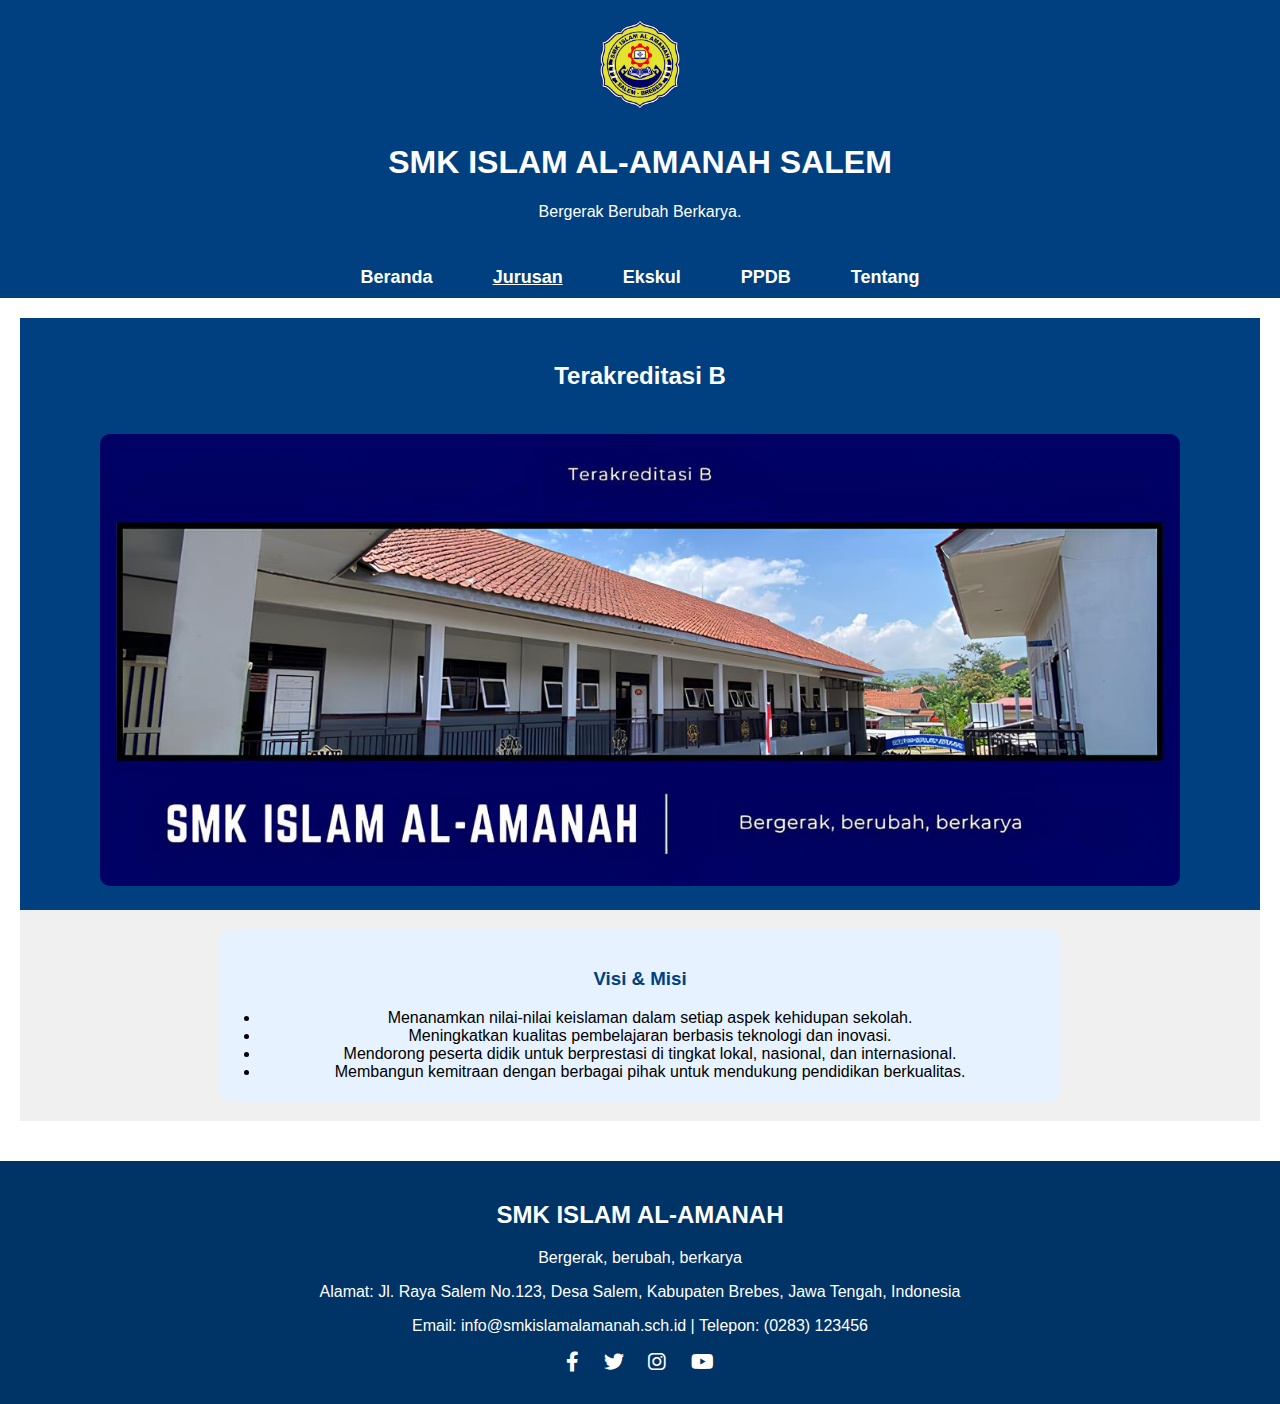
<file: index.html>
<!DOCTYPE html>
<html lang="en">
<head>
  <meta charset="UTF-8">
  <meta name="viewport" content="width=device-width, initial-scale=1.0">
  <title>SMK Islam Al-Amanah Salem</title>
  <link rel="stylesheet" href="styles.css">
  <link href="https://cdnjs.cloudflare.com/ajax/libs/font-awesome/6.0.0-beta3/css/all.min.css" rel="stylesheet">
</head>
<body>
  <header>
    <div class="logo">
      <img src="img/logoo.png" alt="Logo SMK Islam Al-Amanah">
    </div>
    <h1>SMK ISLAM AL-AMANAH SALEM</h1>
    <p>Bergerak Berubah Berkarya.</p>
  </header>
  <nav>
    <ul>
      <li><a href="index.html">Beranda</a></li>
      <li><a href="jurusan.html" class="active">Jurusan</a></li>
      <li><a href="ekstrakurikuler.html">Ekskul</a></li>
      <li><a href="ppdb.html">PPDB</a></li>
      <li><a href="tentang.html">Tentang</a></li>
    </ul>
  </nav>
  <main>
    <div class="banner">
      <p>Terakreditasi B</p>
      <img src="img/sekolah.jpg" alt="Gedung Sekolah">
    </div>
    <div class="visi-misi-container">
      <div class="misi">
        <h3>Visi & Misi</h3>
        <ul>
          <li>Menanamkan nilai-nilai keislaman dalam setiap aspek kehidupan sekolah.</li>
          <li>Meningkatkan kualitas pembelajaran berbasis teknologi dan inovasi.</li>
          <li>Mendorong peserta didik untuk berprestasi di tingkat lokal, nasional, dan internasional.</li>
          <li>Membangun kemitraan dengan berbagai pihak untuk mendukung pendidikan berkualitas.</li>
        </ul>
      </div>
    </div>
  </main>
  <footer>
    <h2>SMK ISLAM AL-AMANAH</h2>
    <p>Bergerak, berubah, berkarya</p>
    <div class="address">
      <p>Alamat: Jl. Raya Salem No.123, Desa Salem, Kabupaten Brebes, Jawa Tengah, Indonesia</p>
      <p>Email: info@smkislamalamanah.sch.id | Telepon: (0283) 123456</p>
    </div>
    <div class="social-media">
      <a href="#" target="_blank"><i class="fab fa-facebook-f"></i></a>
      <a href="#" target="_blank"><i class="fab fa-twitter"></i></a>
      <a href="#" target="_blank"><i class="fab fa-instagram"></i></a>
      <a href="#" target="_blank"><i class="fab fa-youtube"></i></a>
    </div>
  </footer>
</body>
</html>
</file>
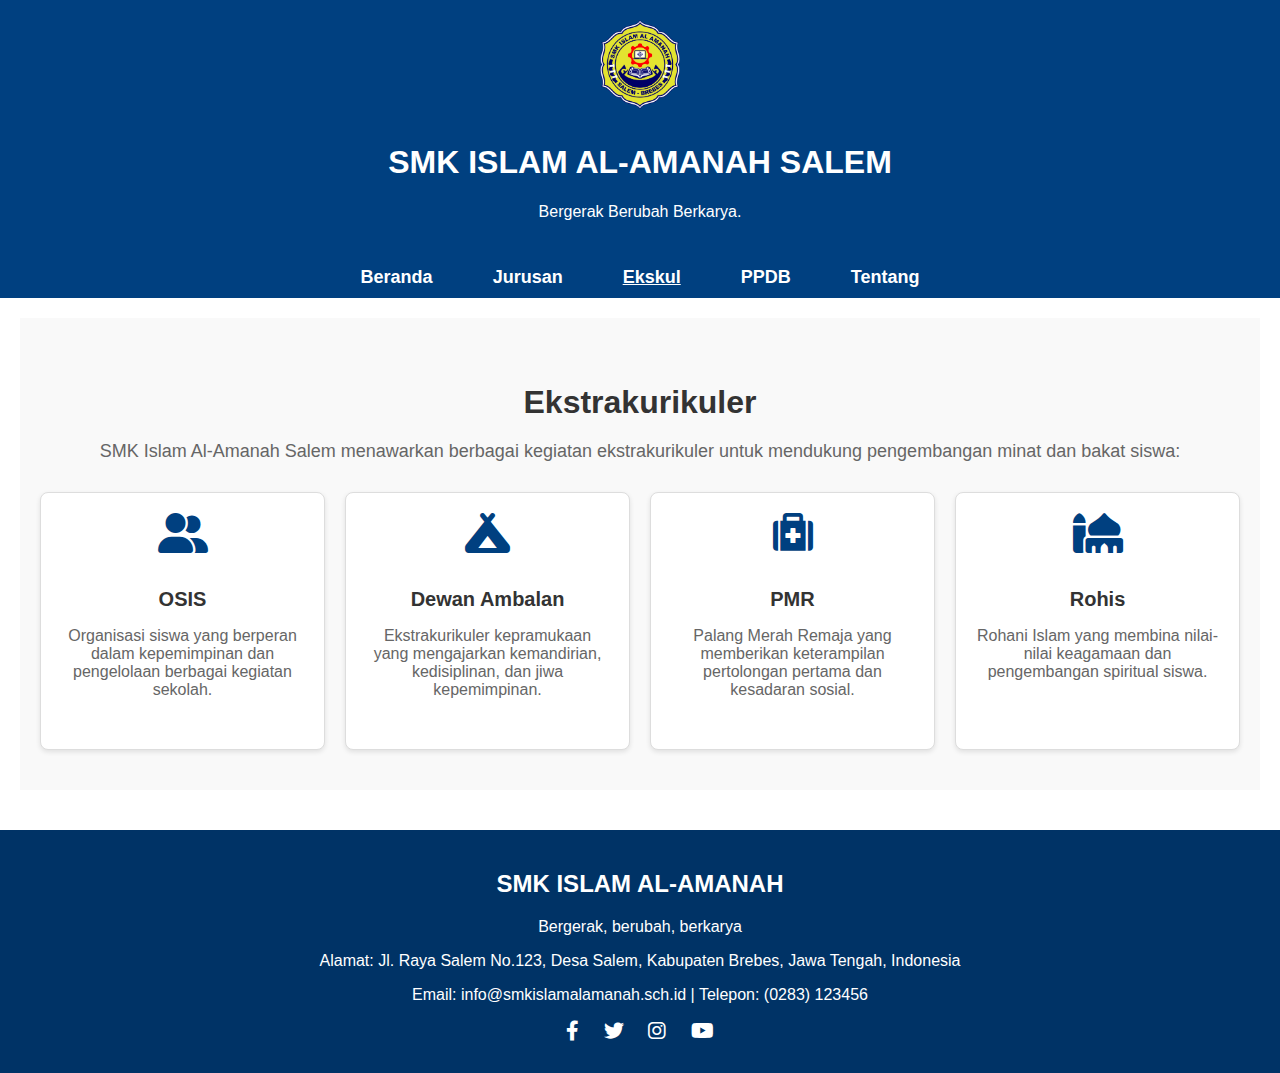
<file: ekstrakurikuler.html>
<!DOCTYPE html>
<html lang="en">
<head>
  <meta charset="UTF-8">
  <meta name="viewport" content="width=device-width, initial-scale=1.0">
  <title>Ekstrakurikuler - SMK Islam Al-Amanah Salem</title>
  <link rel="stylesheet" href="styles.css">
  <link href="https://cdnjs.cloudflare.com/ajax/libs/font-awesome/6.0.0-beta3/css/all.min.css" rel="stylesheet">
</head>
<body>
  <header>
    <div class="logo">
      <img src="img/logoo.png" alt="Logo SMK Islam Al-Amanah">
    </div>
    <h1>SMK ISLAM AL-AMANAH SALEM</h1>
    <p>Bergerak Berubah Berkarya.</p>
  </header>
  <nav>
    <ul>
      <li><a href="index.html">Beranda</a></li>
      <li><a href="jurusan.html">Jurusan</a></li>
      <li><a href="ekstrakurikuler.html" class="active">Ekskul</a></li>
      <li><a href="ppdb.html">PPDB</a></li>
      <li><a href="tentang.html">Tentang</a></li>
    </ul>
  </nav>
  <main>
    <section class="ekskul">
      <h2>Ekstrakurikuler</h2>
      <p>SMK Islam Al-Amanah Salem menawarkan berbagai kegiatan ekstrakurikuler untuk mendukung pengembangan minat dan bakat siswa:</p>
      <div class="ekskul-list">
        <div class="ekskul-item">
          <i class="fas fa-user-friends"></i>
          <h3>OSIS</h3>
          <p>Organisasi siswa yang berperan dalam kepemimpinan dan pengelolaan berbagai kegiatan sekolah.</p>
        </div>
        <div class="ekskul-item">
          <i class="fas fa-campground"></i>
          <h3>Dewan Ambalan</h3>
          <p>Ekstrakurikuler kepramukaan yang mengajarkan kemandirian, kedisiplinan, dan jiwa kepemimpinan.</p>
        </div>
        <div class="ekskul-item">
          <i class="fas fa-medkit"></i>
          <h3>PMR</h3>
          <p>Palang Merah Remaja yang memberikan keterampilan pertolongan pertama dan kesadaran sosial.</p>
        </div>
        <div class="ekskul-item">
          <i class="fas fa-mosque"></i>
          <h3>Rohis</h3>
          <p>Rohani Islam yang membina nilai-nilai keagamaan dan pengembangan spiritual siswa.</p>
        </div>
      </div>
    </section>
  </main>
  <footer>
    <h2>SMK ISLAM AL-AMANAH</h2>
    <p>Bergerak, berubah, berkarya</p>
    <div class="address">
      <p>Alamat: Jl. Raya Salem No.123, Desa Salem, Kabupaten Brebes, Jawa Tengah, Indonesia</p>
      <p>Email: info@smkislamalamanah.sch.id | Telepon: (0283) 123456</p>
    </div>
    <div class="social-media">
      <a href="#" target="_blank"><i class="fab fa-facebook-f"></i></a>
      <a href="#" target="_blank"><i class="fab fa-twitter"></i></a>
      <a href="#" target="_blank"><i class="fab fa-instagram"></i></a>
      <a href="#" target="_blank"><i class="fab fa-youtube"></i></a>
    </div>
  </footer>
</body>
</html>
</file>
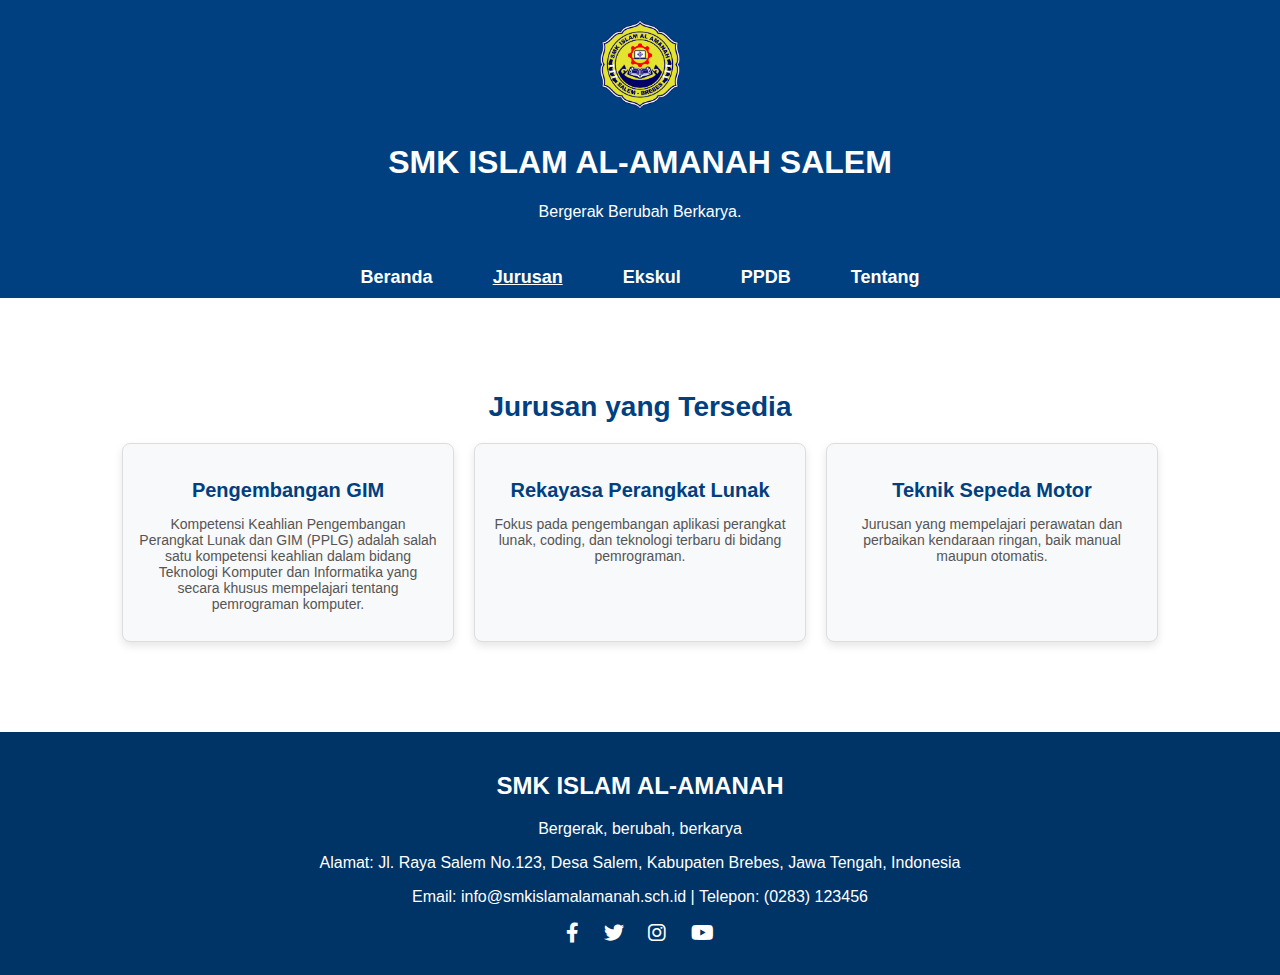
<file: jurusan.html>
<!DOCTYPE html>
<html lang="en">
<head>
  <meta charset="UTF-8">
  <meta name="viewport" content="width=device-width, initial-scale=1.0">
  <title>Jurusan - SMK Islam Al-Amanah Salem</title>
  <link rel="stylesheet" href="styles.css">
  <link href="https://cdnjs.cloudflare.com/ajax/libs/font-awesome/6.0.0-beta3/css/all.min.css" rel="stylesheet">
</head>
<body>
  <header>
    <div class="logo">
      <img src="img/logoo.png" alt="Logo SMK Islam Al-Amanah">
    </div>
    <h1>SMK ISLAM AL-AMANAH SALEM</h1>
    <p>Bergerak Berubah Berkarya.</p>
  </header>
  <nav>
    <ul>
      <li><a href="index.html">Beranda</a></li>
      <li><a href="jurusan.html" class="active">Jurusan</a></li>
      <li><a href="ekstrakurikuler.html">Ekskul</a></li>
      <li><a href="ppdb.html">PPDB</a></li>
      <li><a href="tentang.html">Tentang</a></li>
    </ul>
  </nav>
  <main>
    <section class="jurusan">
      <h2>Jurusan yang Tersedia</h2>
      <div class="jurusan-list">
        <div class="jurusan-item">
          <h3>Pengembangan GIM</h3>
          <p>Kompetensi Keahlian Pengembangan Perangkat Lunak dan GIM (PPLG) adalah salah satu kompetensi keahlian dalam bidang Teknologi Komputer dan Informatika yang secara khusus mempelajari tentang pemrograman komputer.</p>
        </div>
        <div class="jurusan-item">
          <h3>Rekayasa Perangkat Lunak</h3>
          <p>Fokus pada pengembangan aplikasi perangkat lunak, coding, dan teknologi terbaru di bidang pemrograman.</p>
        </div>
        <div class="jurusan-item">
          <h3>Teknik Sepeda Motor</h3>
          <p>Jurusan yang mempelajari perawatan dan perbaikan kendaraan ringan, baik manual maupun otomatis.</p>
        </div>
      </div>
    </section>
  </main>
  <footer>
    <h2>SMK ISLAM AL-AMANAH</h2>
    <p>Bergerak, berubah, berkarya</p>
    <div class="address">
      <p>Alamat: Jl. Raya Salem No.123, Desa Salem, Kabupaten Brebes, Jawa Tengah, Indonesia</p>
      <p>Email: info@smkislamalamanah.sch.id | Telepon: (0283) 123456</p>
    </div>
    <div class="social-media">
      <a href="#" target="_blank"><i class="fab fa-facebook-f"></i></a>
      <a href="#" target="_blank"><i class="fab fa-twitter"></i></a>
      <a href="#" target="_blank"><i class="fab fa-instagram"></i></a>
      <a href="#" target="_blank"><i class="fab fa-youtube"></i></a>
    </div>
  </footer>
</body>
</html>
</file>
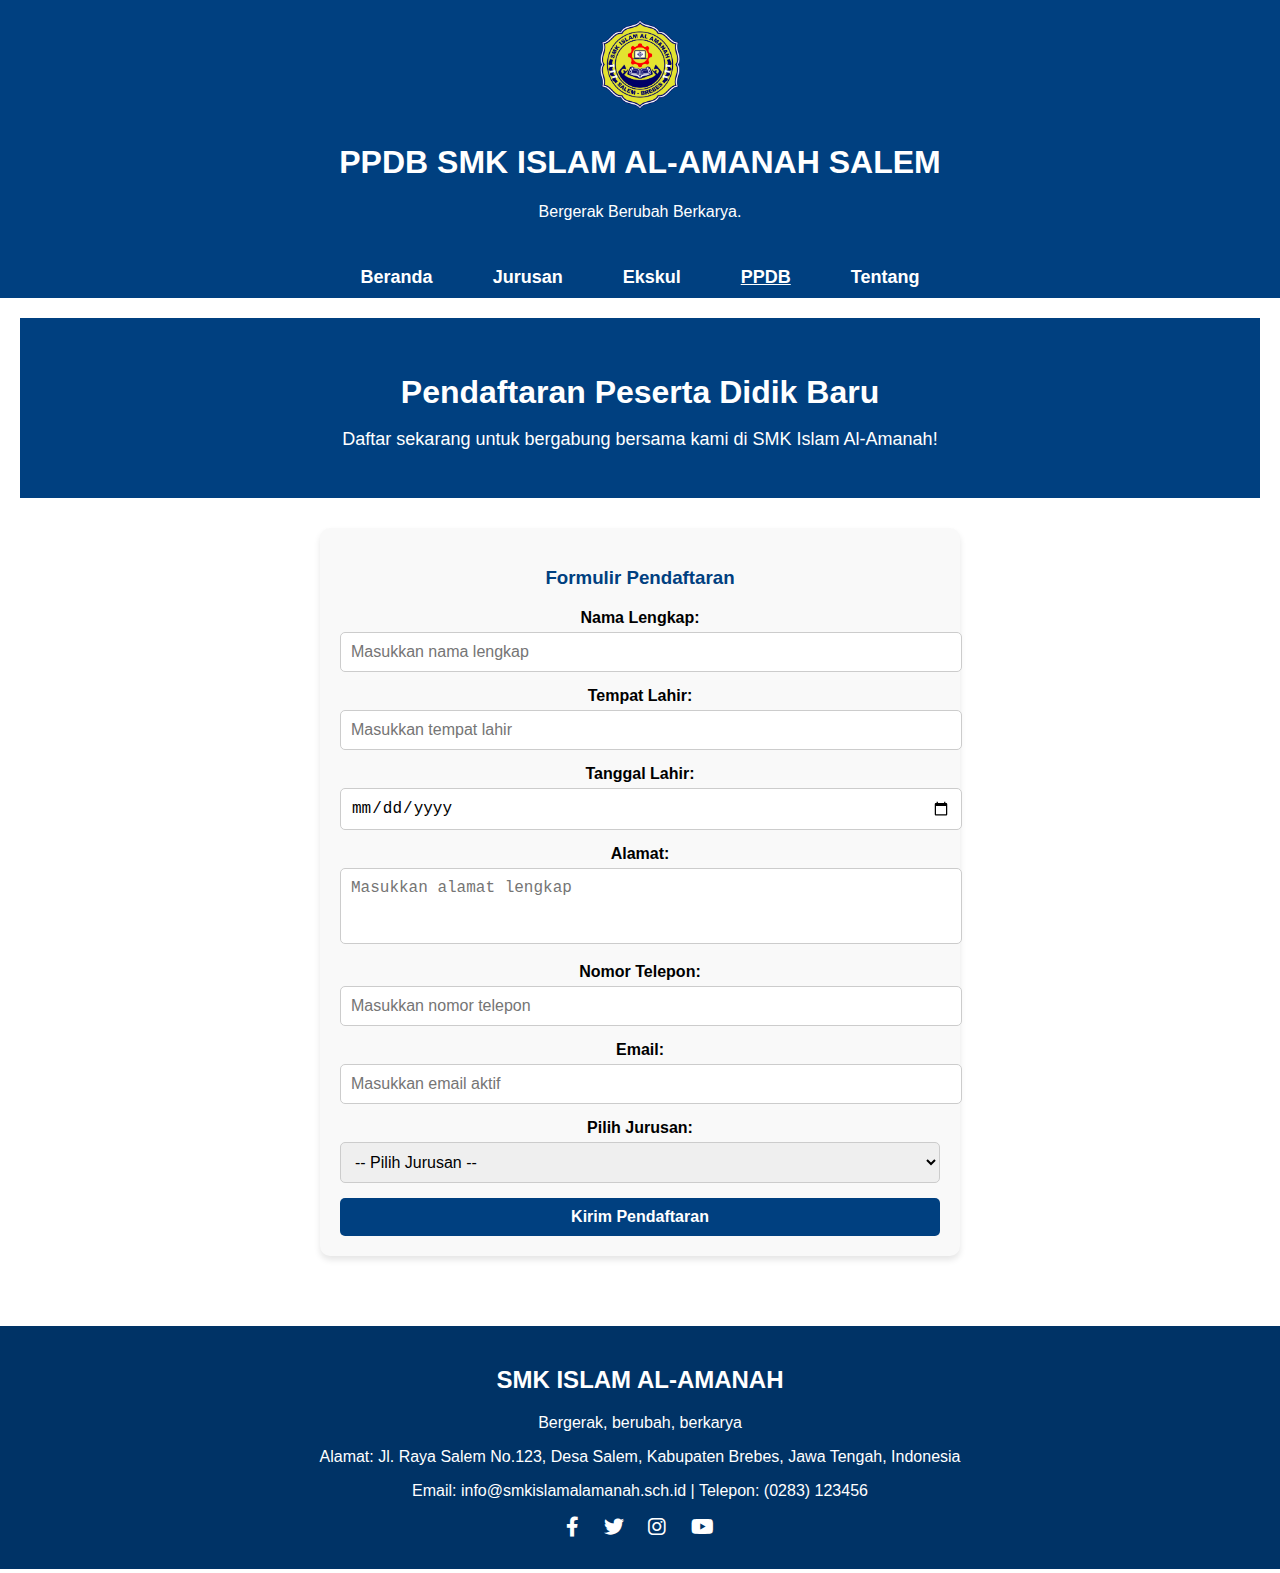
<file: ppdb.html>
<!DOCTYPE html>
<html lang="en">
<head>
  <meta charset="UTF-8">
  <meta name="viewport" content="width=device-width, initial-scale=1.0">
  <title>PPDB SMK Islam Al-Amanah</title>
  <link rel="stylesheet" href="styles.css">
  <link href="https://cdnjs.cloudflare.com/ajax/libs/font-awesome/6.0.0-beta3/css/all.min.css" rel="stylesheet">
</head>
<body>
  <header>
    <div class="logo">
      <img src="img/logoo.png" alt="Logo SMK Islam Al-Amanah">
    </div>
    <h1>PPDB SMK ISLAM AL-AMANAH SALEM</h1>
    <p>Bergerak Berubah Berkarya.</p>
  </header>
  <nav>
    <ul>
      <li><a href="index.html">Beranda</a></li>
      <li><a href="jurusan.html">Jurusan</a></li>
      <li><a href="ekstrakurikuler.html">Ekskul</a></li>
      <li><a href="ppdb.html" class="active">PPDB</a></li>
      <li><a href="tentang.html">Tentang</a></li>
    </ul>
  </nav>
  <main>
    <div class="ppdb-banner">
      <h2>Pendaftaran Peserta Didik Baru</h2>
      <p>Daftar sekarang untuk bergabung bersama kami di SMK Islam Al-Amanah!</p>
    </div>
    <div class="form-container">
      <form action="submit_ppdb.php" method="POST">
        <h3>Formulir Pendaftaran</h3>
        <div class="form-group">
          <label for="name">Nama Lengkap:</label>
          <input type="text" id="name" name="name" placeholder="Masukkan nama lengkap" required>
        </div>
        <div class="form-group">
          <label for="birthplace">Tempat Lahir:</label>
          <input type="text" id="birthplace" name="birthplace" placeholder="Masukkan tempat lahir" required>
        </div>
        <div class="form-group">
          <label for="birthdate">Tanggal Lahir:</label>
          <input type="date" id="birthdate" name="birthdate" required>
        </div>
        <div class="form-group">
          <label for="address">Alamat:</label>
          <textarea id="address" name="address" rows="3" placeholder="Masukkan alamat lengkap" required></textarea>
        </div>
        <div class="form-group">
          <label for="phone">Nomor Telepon:</label>
          <input type="tel" id="phone" name="phone" placeholder="Masukkan nomor telepon" required>
        </div>
        <div class="form-group">
          <label for="email">Email:</label>
          <input type="email" id="email" name="email" placeholder="Masukkan email aktif" required>
        </div>
        <div class="form-group">
          <label for="program">Pilih Jurusan:</label>
          <select id="program" name="program" required>
            <option value="">-- Pilih Jurusan --</option>
            <option value="tkj">Teknik Komputer dan Jaringan (TKJ)</option>
            <option value="akuntansi">Akuntansi</option>
            <option value="multimedia">Multimedia</option>
          </select>
        </div>
        <button type="submit" class="btn-submit">Kirim Pendaftaran</button>
      </form>
    </div>
  </main>
  <footer>
    <h2>SMK ISLAM AL-AMANAH</h2>
    <p>Bergerak, berubah, berkarya</p>
    <div class="address">
      <p>Alamat: Jl. Raya Salem No.123, Desa Salem, Kabupaten Brebes, Jawa Tengah, Indonesia</p>
      <p>Email: info@smkislamalamanah.sch.id | Telepon: (0283) 123456</p>
    </div>
    <div class="social-media">
      <a href="#" target="_blank"><i class="fab fa-facebook-f"></i></a>
      <a href="#" target="_blank"><i class="fab fa-twitter"></i></a>
      <a href="#" target="_blank"><i class="fab fa-instagram"></i></a>
      <a href="#" target="_blank"><i class="fab fa-youtube"></i></a>
    </div>
  </footer>
</body>
</html>
</file>
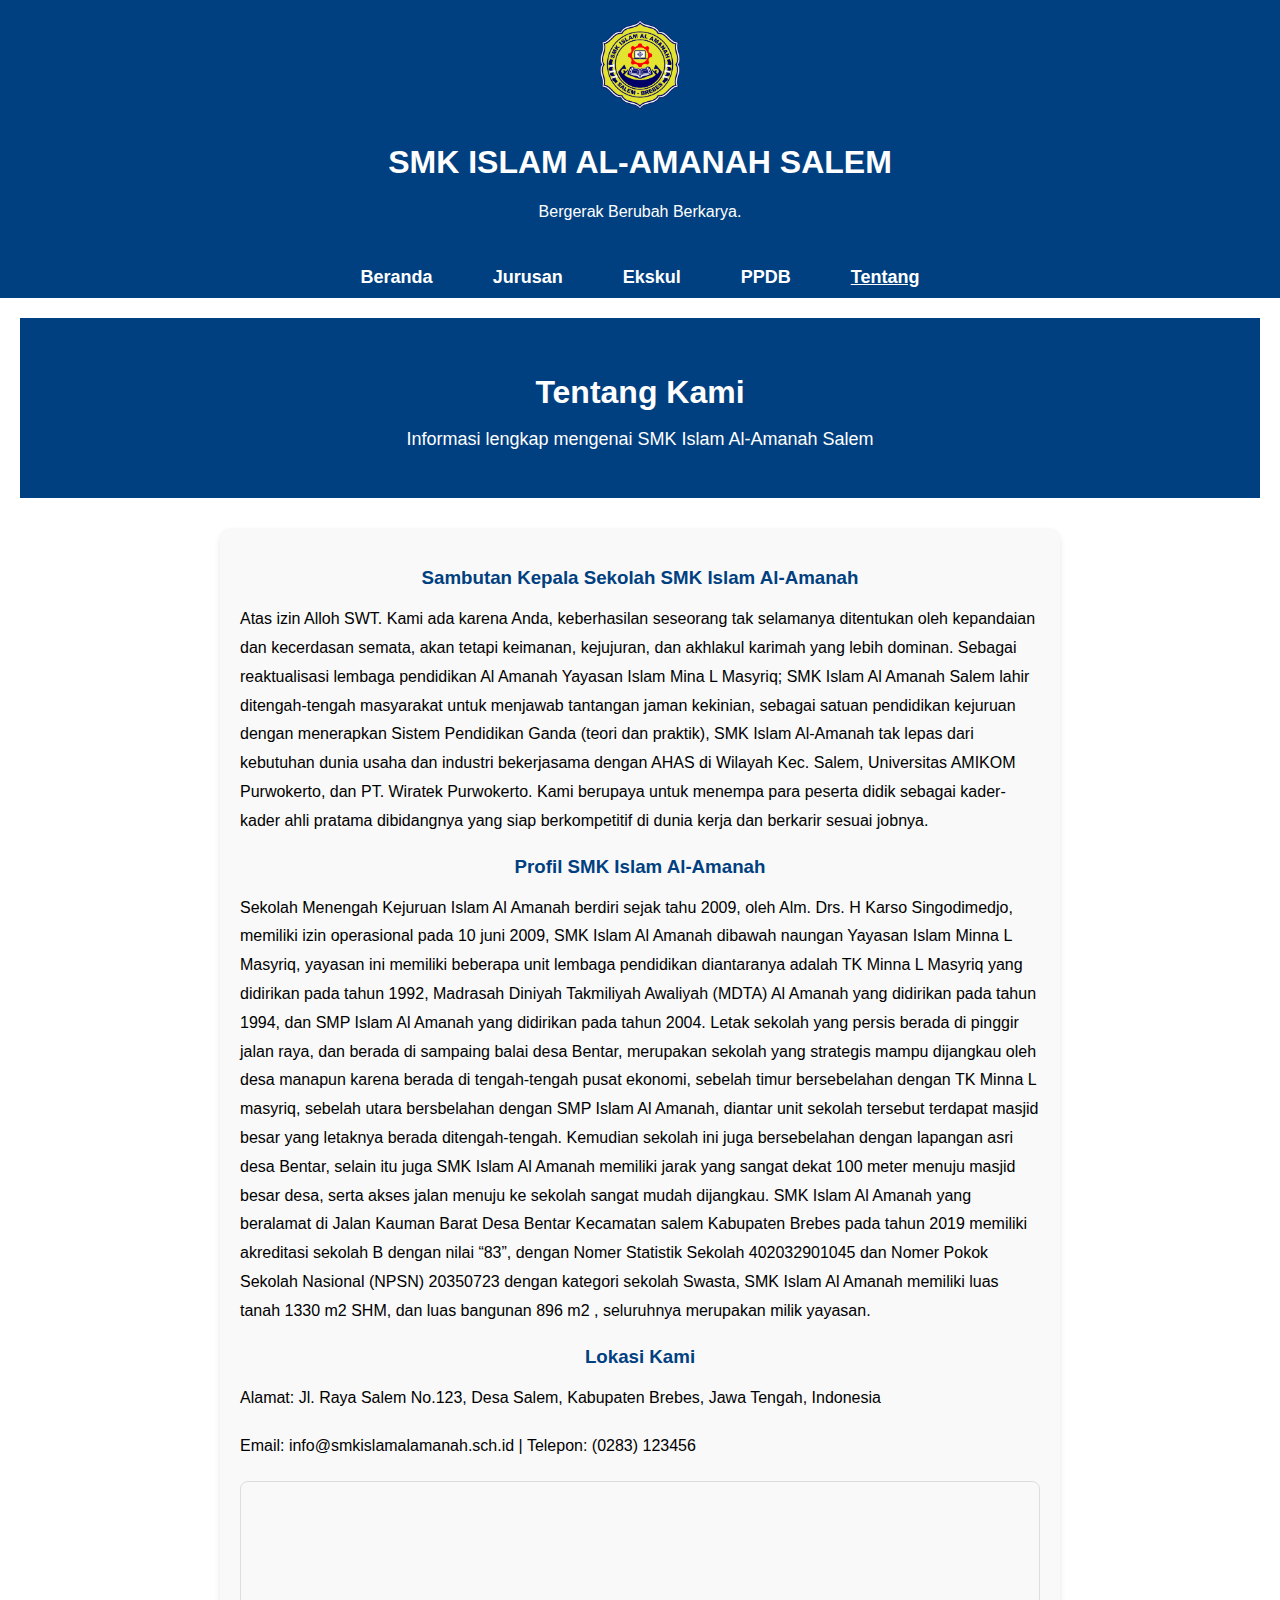
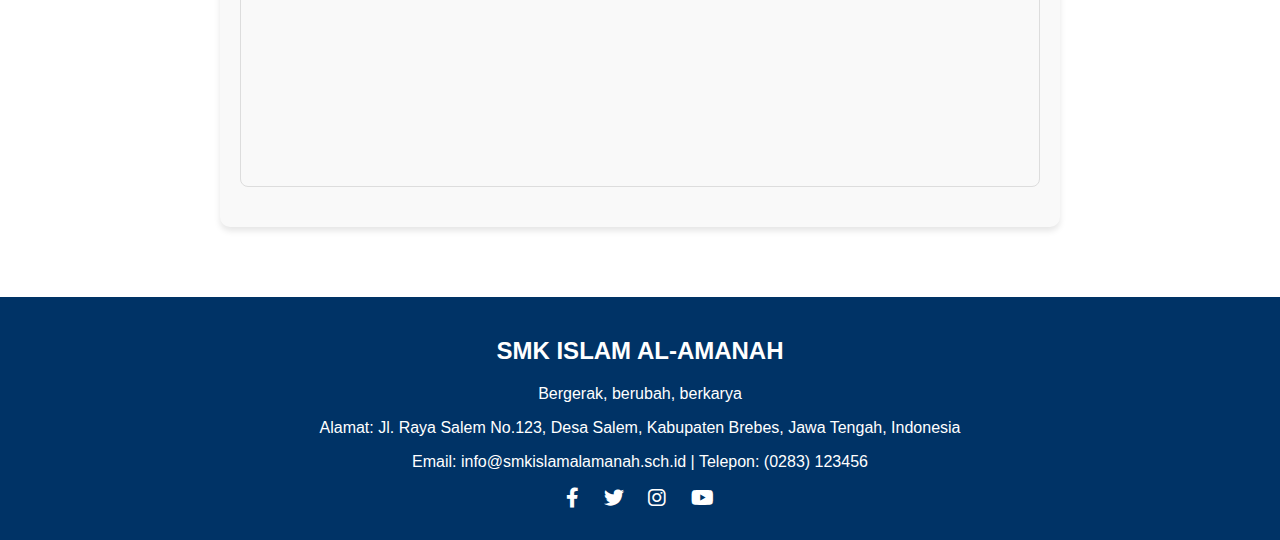
<file: tentang.html>
<!DOCTYPE html>
<html lang="en">
<head>
  <meta charset="UTF-8">
  <meta name="viewport" content="width=device-width, initial-scale=1.0">
  <title>Tentang SMK Islam Al-Amanah Salem</title>
  <link rel="stylesheet" href="styles.css">
  <link href="https://cdnjs.cloudflare.com/ajax/libs/font-awesome/6.0.0-beta3/css/all.min.css" rel="stylesheet">
</head>
<body>
  <header>
    <div class="logo">
      <img src="img/logoo.png" alt="Logo SMK Islam Al-Amanah">
    </div>
    <h1>SMK ISLAM AL-AMANAH SALEM</h1>
    <p>Bergerak Berubah Berkarya.</p>
  </header>
  <nav>
    <ul>
      <li><a href="index.html">Beranda</a></li>
      <li><a href="jurusan.html">Jurusan</a></li>
      <li><a href="ekstrakurikuler.html">Ekskul</a></li>
      <li><a href="ppdb.html">PPDB</a></li>
      <li><a href="tentang.html" class="active">Tentang</a></li>
    </ul>
  </nav>
  <main>
    <div class="tentang-banner">
      <h2>Tentang Kami</h2>
      <p>Informasi lengkap mengenai SMK Islam Al-Amanah Salem</p>
    </div>
    <div class="tentang-container">
      <section class="about-section">
        <h3>Sambutan Kepala Sekolah SMK Islam Al-Amanah</h3>
        <p>Atas izin Alloh SWT. Kami ada karena Anda, keberhasilan seseorang tak selamanya ditentukan oleh kepandaian dan kecerdasan semata, akan tetapi keimanan, kejujuran, dan akhlakul karimah yang lebih dominan. Sebagai reaktualisasi lembaga pendidikan Al Amanah Yayasan Islam Mina L Masyriq; SMK Islam Al Amanah Salem lahir ditengah-tengah masyarakat untuk menjawab tantangan jaman kekinian, sebagai satuan pendidikan kejuruan dengan menerapkan Sistem Pendidikan Ganda (teori dan praktik), SMK Islam Al-Amanah tak lepas dari kebutuhan dunia usaha dan industri bekerjasama dengan AHAS di Wilayah Kec. Salem, Universitas AMIKOM Purwokerto, dan PT. Wiratek Purwokerto. Kami berupaya untuk menempa para peserta didik sebagai kader-kader ahli pratama dibidangnya yang siap berkompetitif di dunia kerja dan berkarir sesuai jobnya.</p>
      </section>
    
      <section class="about-section">
        <h3>Profil SMK Islam Al-Amanah</h3>
        <p>Sekolah Menengah Kejuruan Islam Al Amanah berdiri sejak tahu 2009, oleh Alm. Drs. H Karso Singodimedjo, memiliki izin operasional pada 10 juni 2009, SMK Islam Al Amanah dibawah naungan Yayasan Islam Minna L Masyriq, yayasan ini memiliki beberapa unit lembaga pendidikan diantaranya adalah TK Minna L Masyriq yang didirikan pada tahun 1992, Madrasah Diniyah Takmiliyah Awaliyah (MDTA) Al Amanah yang didirikan pada tahun 1994, dan SMP Islam Al Amanah yang didirikan pada tahun 2004. Letak sekolah yang persis berada di pinggir jalan raya, dan berada di sampaing balai desa Bentar, merupakan sekolah yang strategis mampu dijangkau oleh desa manapun karena berada di tengah-tengah pusat ekonomi, sebelah timur bersebelahan dengan TK Minna L masyriq, sebelah utara bersbelahan dengan SMP Islam Al Amanah, diantar unit sekolah tersebut terdapat masjid besar yang letaknya berada ditengah-tengah. Kemudian sekolah ini juga bersebelahan dengan lapangan asri desa Bentar, selain itu juga SMK Islam Al Amanah memiliki jarak yang sangat dekat 100 meter menuju masjid besar desa, serta akses jalan menuju ke sekolah sangat mudah dijangkau.

            SMK Islam Al Amanah yang beralamat di Jalan Kauman Barat Desa Bentar Kecamatan salem Kabupaten Brebes pada tahun 2019 memiliki akreditasi sekolah B dengan nilai “83”, dengan Nomer Statistik Sekolah 402032901045 dan Nomer Pokok Sekolah Nasional (NPSN) 20350723 dengan kategori sekolah Swasta, SMK Islam Al Amanah memiliki luas tanah 1330 m2 SHM, dan luas bangunan 896 m2 , seluruhnya merupakan milik yayasan.</p>
      </section>
      <section class="about-section">
        <h3>Lokasi Kami</h3>
        <p>Alamat: Jl. Raya Salem No.123, Desa Salem, Kabupaten Brebes, Jawa Tengah, Indonesia</p>
        <p>Email: info@smkislamalamanah.sch.id | Telepon: (0283) 123456</p>
        <div class="map-container">
          <iframe 
            src="https://www.google.com/maps/embed?pb=!1m18!1m12!1m3!1d3958.8939013452125!2d108.968578114276!3d-7.245127694779084!2m3!1f0!2f0!3f0!3m2!1i1024!2i768!4f13.1!3m3!1m2!1s0x2e6fc1d4ab123456%3A0xabcdef1234567890!2sSMK%20Islam%20Al-Amanah!5e0!3m2!1sid!2sid!4v1614976543210" 
            width="100%" 
            height="300" 
            style="border:0;" 
            allowfullscreen="" 
            loading="lazy"></iframe>
        </div>
      </section>      
      
    </div>
  </main>
  <footer>
    <h2>SMK ISLAM AL-AMANAH</h2>
    <p>Bergerak, berubah, berkarya</p>
    <div class="address">
      <p>Alamat: Jl. Raya Salem No.123, Desa Salem, Kabupaten Brebes, Jawa Tengah, Indonesia</p>
      <p>Email: info@smkislamalamanah.sch.id | Telepon: (0283) 123456</p>
    </div>
    <div class="social-media">
      <a href="#" target="_blank"><i class="fab fa-facebook-f"></i></a>
      <a href="#" target="_blank"><i class="fab fa-twitter"></i></a>
      <a href="#" target="_blank"><i class="fab fa-instagram"></i></a>
      <a href="#" target="_blank"><i class="fab fa-youtube"></i></a>
    </div>
  </footer>
</body>
</html>
</file>
<file: styles.css>
/* General styles */
body {
    font-family: Arial, sans-serif;
    margin: 0;
    padding: 0;
  }
  
  /* Header */
  header {
    text-align: center;
    padding: 20px;
    background-color: #004080;
    color: white;
  }
  
  header .logo img {
    max-width: 80px;
    margin-bottom: 10px;
  }
  
 /* Navigation */
nav ul {
    list-style-type: none;
    margin: 0;
    padding: 0;
    display: flex;
    justify-content: center;
    background-color: #0074D9;
  }
  
  nav ul li {
    margin: 0 15px;
  }
  
  nav ul li a {
    text-decoration: none;
    color: white;
    font-weight: bold;
  }
  
  nav ul li a.active, nav ul li a:hover {
    text-decoration: underline;
  }
  
  main {
    text-align: center;
    padding: 20px;
  }
  
  /* Banner */
.banner {
    text-align: center;
    background-color: #004080;
    color: white;
    padding: 20px;
  }
  
  .banner img {
    max-width: 90%;
    height: auto;
    border-radius: 10px;
    margin-top: 20px;
  }
  
  .banner p {
    font-size: 24px;
    font-weight: bold;
  }
  
 /* Footer */
footer {
    text-align: center;
    background-color: #003366;
    color: white;
    padding: 20px;
    margin-top: 20px;
  }
  
  footer .address, footer .social-media {
    margin: 10px 0;
  }
  
  footer .social-media a {
    color: white;
    margin: 0 10px;
    font-size: 20px;
    text-decoration: none;
  }
  
  footer .social-media a:hover {
    color: #FFD700;
  }
  
  /*efek hover jurusan
  /* Gaya Navigasi */
nav ul {
    list-style: none;
    padding: 0;
    margin: 0;
    display: flex;
    justify-content: center;
    background-color: #004080; /* Warna latar navigasi */
  }
  
  nav ul li {
    margin: 0 15px;
  }
  
  nav ul li a {
    text-decoration: none;
    color: white;
    font-weight: bold;
    font-size: 18px;
    padding: 10px 15px;
    display: inline-block;
    position: relative;
    transition: color 0.3s ease, background-color 0.3s ease;
  }
  
  nav ul li a::after {
    content: '';
    position: absolute;
    bottom: 0;
    left: 50%;
    width: 0;
    height: 2px;
    background-color: #ffcc00; /* Warna garis bawah */
    transition: width 0.3s ease, left 0.3s ease;
  }
  
  nav ul li a:hover {
    color: #ffcc00; /* Warna teks saat hover */
    background-color: #002850; /* Warna latar belakang saat hover */
  }
  
  nav ul li a:hover::after {
    width: 100%;
    left: 0;
  }

  @media (max-width: 768px) {
    nav ul {
      flex-direction: column;
    }
  
    nav ul li {
      margin: 10px 0;
    }
  }
  
/* Latar belakang untuk visi & misi */
/* Visi & Misi */
.visi-misi-container {
    padding: 20px;
    background-color: #f0f0f0;
  }
  
  .misi {
    max-width: 800px;
    margin: 0 auto;
    background-color: #E6F2FF;
    padding: 20px;
    border-radius: 10px;
  }
  
  .misi h3 {
    text-align: center;
    color: #004080;
  }
  
  .misi ul {
    list-style-type: disc;
    margin: 0;
    padding-left: 20px;
  }
  
  
  @media (max-width: 768px) {
    .visi-misi-container {
      padding: 15px;
    }
  
    .visi-misi-container ul li {
      font-size: 14px;
    }
  }
  
  /*Page Jurusan*/
  .jurusan {
    text-align: center;
    margin: 30px auto;
    padding: 20px;
  }
  
  .jurusan h2 {
    font-size: 28px;
    color: #004080;
    margin-bottom: 20px;
  }
  
  .jurusan-list {
    display: flex;
    justify-content: center;
    flex-wrap: wrap;
    gap: 20px;
  }
  
  .jurusan-item {
    background-color: #f8f9fa;
    border: 1px solid #ddd;
    border-radius: 8px;
    box-shadow: 0 4px 8px rgba(0, 0, 0, 0.1);
    width: 300px;
    padding: 15px;
    text-align: center;
    transition: transform 0.3s, box-shadow 0.3s;
  }
  
  .jurusan-item h3 {
    font-size: 20px;
    color: #004080;
    margin-bottom: 10px;
  }
  
  .jurusan-item p {
    font-size: 14px;
    color: #555;
  }
  
  .jurusan-item:hover {
    transform: translateY(-5px);
    box-shadow: 0 8px 16px rgba(0, 0, 0, 0.2);
  }

  /* Section Ekskul */
.ekskul {
    padding: 40px 20px;
    background-color: #f9f9f9;
    text-align: center;
  }
  
  .ekskul h2 {
    font-size: 32px;
    color: #333;
    margin-bottom: 20px;
  }
  
  .ekskul p {
    font-size: 18px;
    margin-bottom: 30px;
    color: #666;
  }
  
  .ekskul-list {
    display: grid;
    grid-template-columns: repeat(auto-fit, minmax(250px, 1fr));
    gap: 20px;
  }
  
  .ekskul-item {
    background-color: white;
    border: 1px solid #ddd;
    border-radius: 8px;
    padding: 20px;
    box-shadow: 0 2px 5px rgba(0, 0, 0, 0.1);
    text-align: center;
    transition: transform 0.3s ease, box-shadow 0.3s ease;
  }
  
  .ekskul-item:hover {
    transform: translateY(-5px);
    box-shadow: 0 4px 10px rgba(0, 0, 0, 0.2);
  }
  
  .ekskul-item i {
    font-size: 40px;
    color: #004080;
    margin-bottom: 15px;
  }
  
  .ekskul-item h3 {
    font-size: 20px;
    margin-bottom: 10px;
    color: #333;
  }
  
  .ekskul-item p {
    font-size: 16px;
    color: #666;
  }
  
  /* PPDB Styles */
.ppdb-banner {
    text-align: center;
    background-color: #004080;
    color: white;
    padding: 30px 20px;
  }
  
  .ppdb-banner h2 {
    font-size: 32px;
    margin-bottom: 10px;
  }
  
  .ppdb-banner p {
    font-size: 18px;
  }
  
  .form-container {
    max-width: 600px;
    margin: 30px auto;
    background-color: #f9f9f9;
    padding: 20px;
    border-radius: 10px;
    box-shadow: 0 4px 6px rgba(0, 0, 0, 0.1);
  }
  
  form h3 {
    text-align: center;
    margin-bottom: 20px;
    color: #004080;
  }
  
  .form-group {
    margin-bottom: 15px;
  }
  
  .form-group label {
    display: block;
    margin-bottom: 5px;
    font-weight: bold;
  }
  
  .form-group input,
  .form-group textarea,
  .form-group select {
    width: 100%;
    padding: 10px;
    font-size: 16px;
    border: 1px solid #ccc;
    border-radius: 5px;
  }
  
  textarea {
    resize: none;
  }
  
  .btn-submit {
    display: block;
    width: 100%;
    background-color: #004080;
    color: white;
    padding: 10px;
    border: none;
    border-radius: 5px;
    font-size: 16px;
    font-weight: bold;
    cursor: pointer;
  }
  
  .btn-submit:hover {
    background-color: #003366;
  }
  
  /* Tentang Page */
.tentang-banner {
    text-align: center;
    background-color: #004080;
    color: white;
    padding: 30px 20px;
  }
  
  .tentang-banner h2 {
    font-size: 32px;
    margin-bottom: 10px;
  }
  
  .tentang-banner p {
    font-size: 18px;
  }
  
  .tentang-container {
    max-width: 800px;
    margin: 30px auto;
    padding: 20px;
    background-color: #f9f9f9;
    border-radius: 10px;
    box-shadow: 0 4px 6px rgba(0, 0, 0, 0.1);
  }
  
  .about-section {
    margin-bottom: 20px;
  }
  
  .about-section h3 {
    color: #004080;
    margin-bottom: 10px;
  }
  
  .about-section p,
  .about-section ul {
    font-size: 16px;
    line-height: 1.6;
  }
  
  .about-section ul {
    list-style: disc;
    margin-left: 20px;
  }
  
  /* Tambahkan aturan untuk paragraf dalam section about-section */
.about-section p {
    text-align: left;
    line-height: 1.8; /* Memberikan spasi antar baris agar lebih nyaman dibaca */
    margin-bottom: 20px; /* Menambahkan jarak antar paragraf */
  }
  
  .map-container {
    margin-top: 20px;
    border: 1px solid #ddd;
    border-radius: 8px;
    overflow: hidden;
  }
</file>
